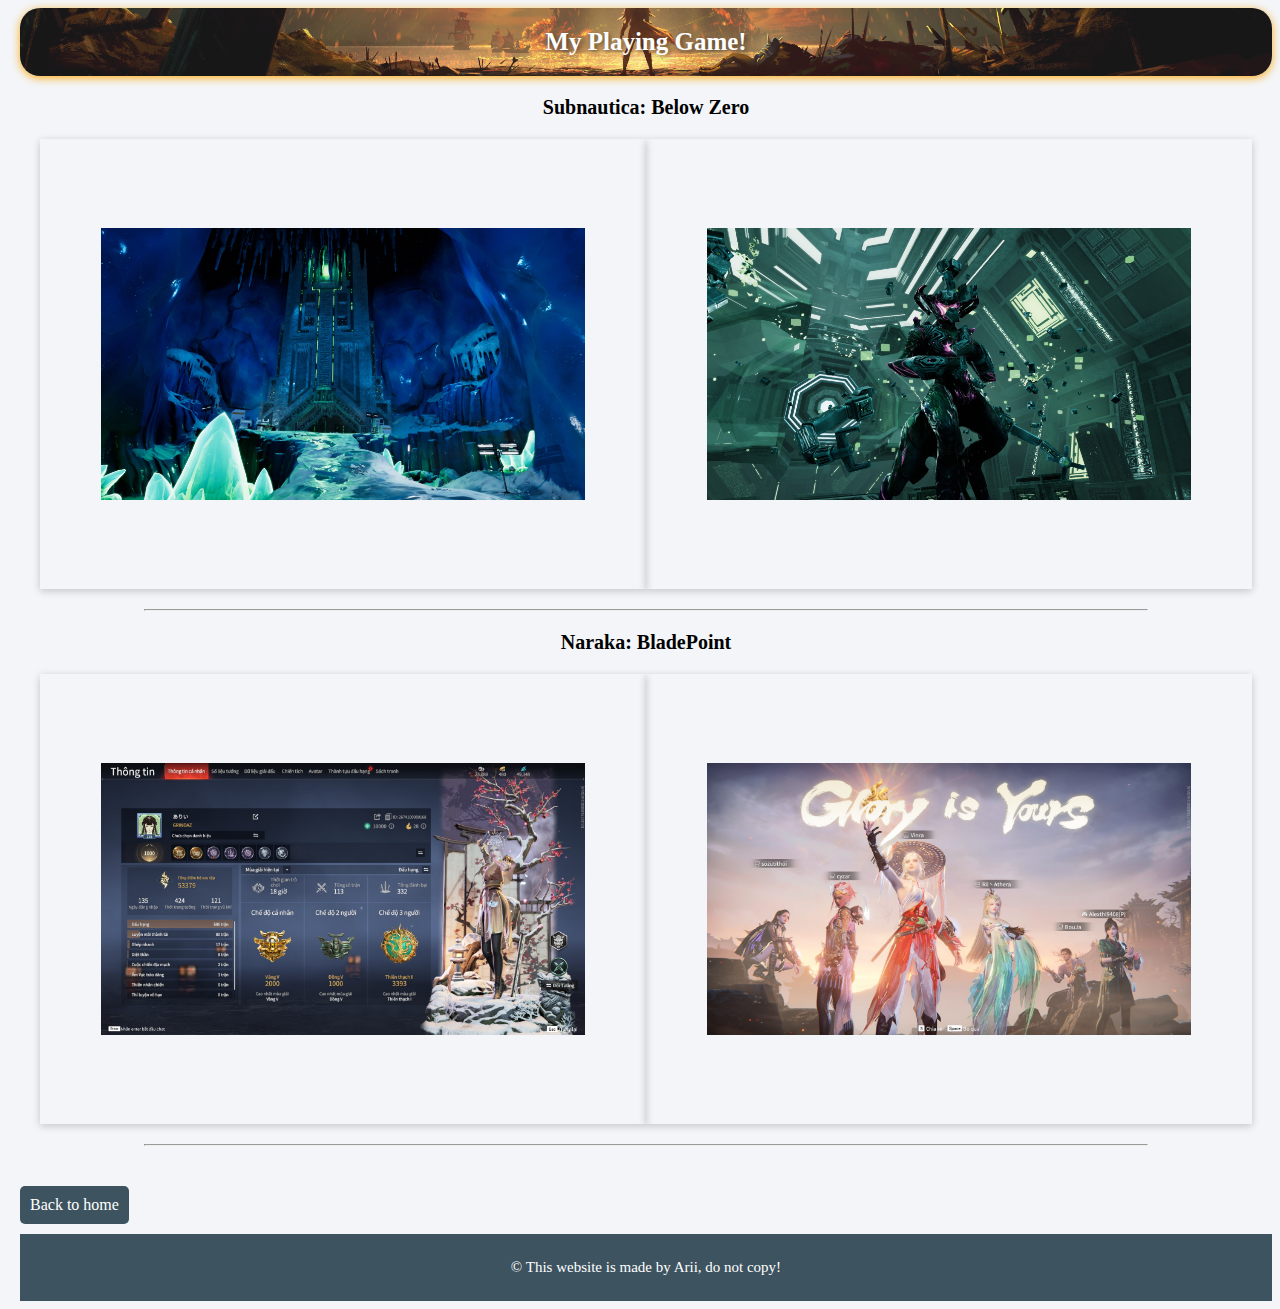
<file: mygame.html>
<!DOCTYPE html>
<html lang="en">
<head>
    <meta charset="UTF-8">
    <meta name="viewport" content="width=device-width, initial-scale=1.0">
    <title>My Playing Game!</title>
    <link rel="stylesheet" type="text/css" href="style.css">
</head>
<body>
    <header>
        <div id="header-container">
            <h1>My Playing Game!</h1>
        </div>
    </header>
    
    <main> 
        <section id="subnautica">
            <p class="caption"><b>Subnautica: Below Zero</b></p>
            <div class="image-container">
                <div class="zoom">
                    <img src="image/sub.jpg" alt="fish">
                </div>
                <div class="zoom">
                    <img src="image/sub1.jpg" alt="fish1">
                </div>
            </div>
        </section>
        
        <hr>
        
        <section id="naraka">
            <p class="caption"><b>Naraka: BladePoint</b></p> 
            <div class="image-container">
                <div class="zoom">
                    <img src="image/nar.jpg" alt="fish">
                </div>
                <div class="zoom">
                    <img src="image/nar2.jpg" alt="fish1">
                </div>
            </div>
        </section>
        
        <hr>
        
        <nav>
            <a href="index.html" class="go-to-home-btn">Back to home</a>
        </nav>
    </main>
    <footer>
        <p class="footer-text">&copy; This website is made by Arii, do not copy!</p>
    </footer>
    <script src="script.js"></script>
</body>
</html>
</file>
<file: style.css>
#header-container {
        background-image: url(image/fpt.jpg);
        opacity: 0.9;
        background-size: cover;
        background-position: center;
        color: rgb(255, 255, 255);
        text-align: center;
        padding: 20px;
        border-radius: 20px;
        text-shadow: 2px 2px 4px rgba(0, 0, 0, 0.5);
        box-shadow: orange 0px 2px 8px 0px;
}
#container{
    margin-left: 20px;
    background-color: #f3f5f8;
}
#datetime {
    font-size: 24px;
    text-align: left;
    margin: 20px;
}
img {
    display: block;
    margin-bottom: 20px;
    margin-left: 20px;
}
audio {
    display: block;
    margin-top: 20px;
}
body {
    margin-left: 20px;
    background-color: #f3f5f8;
}
footer {
    text-align: center;
}
ul {
	box-sizing: border-box;
	list-style: none;
}
ul > li {
   
   background-color:  #fff;
   border-radius: 1em;
   display: flex;
    display: inline-block;
}
ul > li > a {
	display: flex;
	flex-direction: column;
	justify-content: center;
	align-content: center;
    align-items: center;
	gap: 0em;
}ul {
	padding: auto;
}
.image-container {
    display: flex;
    justify-content: space-between;
    margin: 20px;
}

.zoom,
.zoom1 {
    flex: 1;
    display: flex;
    flex-direction: column; /* Display images and captions vertically */
    align-items: center;
    justify-content: center;
    height: 50vh;
    overflow: hidden;
    text-align: center; /* Center align text */
    box-shadow: 0px 2px 8px 0px rgba(0, 0, 0, 0.2);
}

.zoom img,
.zoom1 img {
    margin-top: 20px;
    margin-right: 20px;
    max-width: 80%;
    height: auto;
    transition: transform 0.3s ease-in-out;
}

.zoom:hover img,
.zoom1:hover img {
    transform: scale(1.1);
}

.caption {
    text-align: center;
    font-size: 20px; /* Adjust the font size as needed */
}

.zoom2 img{
    display:block;
	transition: all 1s ease;
    margin-top: 20px;
}
.zoom2 img:hover{
	transform: scale(1.1); 
} 
.zoom2 div{
	display:block;
	overflow: hidden;
}
hr {
    width: 80%; /* Điều chỉnh chiều rộng của đường kẻ ngang */
    margin: 20px auto; /* Canh giữa đường kẻ ngang */
}

h1{
    color:#fff;
    margin:0;
    font-size: 25px;
    font-family: 'Snowburst One', cursive;
}
h2 {
    color: #3d535f;
    padding-bottom: 5px;
    margin-top: 20px;
}
.snow{
    position: absolute;
    top:0;
    left:0;
    width:50px;
    height:50px;
    background-image: url(image/snow.png);
    background-size: cover;
    animation: animationSnow 4s ease-in-out infinite;
}
@keyframes animationSnow{
    0%{
        transform: translate(0,0);
        opacity: 0;
    }
    50%{
        opacity: 1;
    }
    100%{
        opacity: 0;
        transform: translate(10px,100%);
    }
}
.multiText{
    color: orange;
}
#profile-section {
    background-color: #fff;
    padding: 20px;
    border-radius: 10px;
    margin-top: 20px;
    box-shadow: 0px 0px 10px rgba(0, 0, 0, 0.1);
}

.certificate-link {
            display: block;
            margin-top: 10px;
            font-size: 16px;
            color: #3d535f;
        }

        .social-network-section {
            background-color: #fff;
            padding: 20px;
            border-radius: 10px;
            margin-top: 20px;
            box-shadow: 0px 0px 10px rgba(0, 0, 0, 0.1);
        }

#social-network-section {
    background-color: #fff;
    padding: 20px;
    border-radius: 10px;
    margin-top: 20px;
    box-shadow: 0px 0px 10px rgba(0, 0, 0, 0.1);
}

.social-link {
    display: inline-block;
    margin-right: 20px;
}
.social-link img{
    height: 50px; width: 90px; display: block; margin: 0 auto;
}
.social-link1 {
    display: inline-block;
    margin-right: 20px;
}
.social-link1 img{
    height: 50px; width: 50px; display: block; margin: 0 auto;
}
.go-to-game-btn {
    text-decoration: none;
    color: #fff;
    background-color: #3d535f;
    padding: 10px;
    border-radius: 5px;
    display: inline-block;
    margin-top: 20px;
    margin-bottom: 10px;
    font-family: 'Snowburst One', cursive;
}
.go-to-home-btn {
    text-decoration: none;
    color: #fff;
    background-color: #3d535f;
    padding: 10px;
    border-radius: 5px;
    display: inline-block;
    margin-top: 20px;
    margin-bottom: 10px;
    font-family: 'Snowburst One', cursive;
}

footer {
    background-color: #3d535f;
    color: #fff;
    padding: 10px;
    text-align: center;
    margin-top: auto
}
.profile-text {
    font-size: 18px;
}
.profile-image {
    overflow: hidden;
    box-shadow: 0px 2px 8px 0px rgba(0, 0, 0, 0.2);   
}
.profile-image img{
    box-shadow: black 0px 2px 8px 0px;
    width: 200px;
    height: 200px;
}
.footer-text {
    font-size: 15px;
}
</file>
